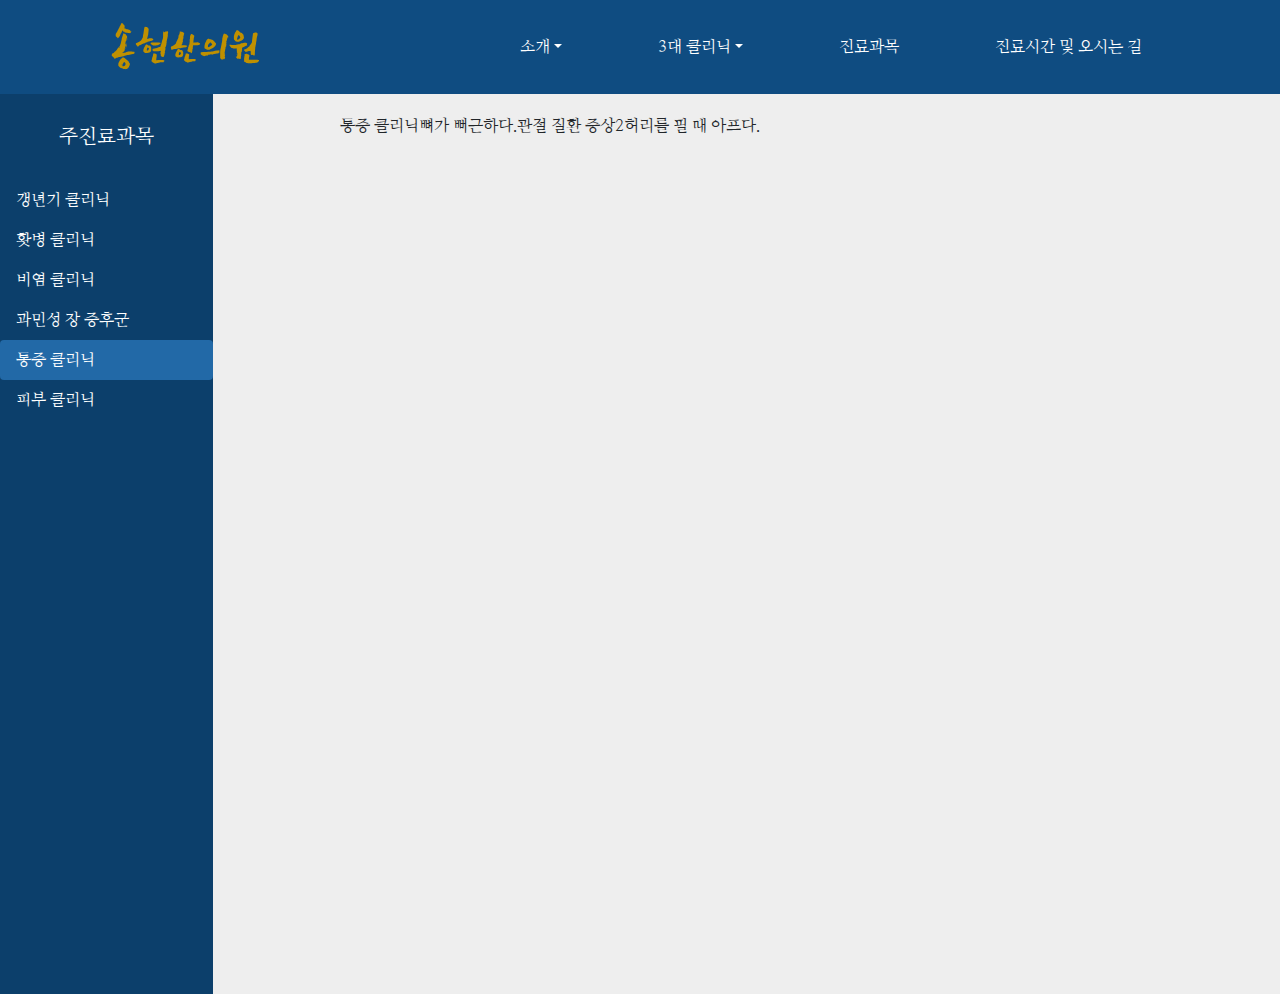
<file: disease5.html>
<!DOCTYPE html>
<html lang="ko">

<head>
    <link href="https://fonts.googleapis.com/css2?family=East+Sea+Dokdo&display=swap" rel="stylesheet">
    <link href="https://fonts.googleapis.com/css2?family=Nanum+Myeongjo:wght@400;800&display=swap" rel="stylesheet">


    <meta charset="utf-8" />
    <meta name="viewport" content="width=device-width, initial-scale=1.0">
    <link rel="stylesheet" href="https://stackpath.bootstrapcdn.com/bootstrap/4.4.1/css/bootstrap.min.css"
        integrity="sha384-Vkoo8x4CGsO3+Hhxv8T/Q5PaXtkKtu6ug5TOeNV6gBiFeWPGFN9MuhOf23Q9Ifjh" crossorigin="anonymous">

    <title>송현한의원</title>

    <link rel="stylesheet" type="text/css" href="index.css">
    <link rel="stylesheet" type="text/css" href="nav.css">
    <link rel="stylesheet" type="text/css" href="leftnav.css">
</head>


<body>
    <header>
        <nav class="navbar navbar-expand-lg p-0 m-0 nav-custom" style="width:100%;">
            <a class="navbar-brand navbd" href="index.html">송현한의원</a>

            <div class="collapse navbar-collapse justify-content-end">

                <ul class="nav navbar-nav" style="padding-right:30px;" data-hover="dropdown">

                    <li class="nav-item dropdown">
                        <a class="nav-link dropdown-toggle" data-toggle="dropdown" href="introd1.html" role="button"
                            aria-haspopup="true" aria-expanded="false">소개</a>
                        <ul class="dropdown-menu nav-custom" role="menu">
                            <a class="dropdown-item" href="introd1.html">본원 소개</a>
                            <a class="dropdown-item" href="introd2.html">원장 소개</a>
                        </ul>
                    </li>

                    <li class="nav-item dropdown">
                        <a class="nav-link dropdown-toggle" data-toggle="dropdown" href="maindis1.html" role="button"
                            aria-haspopup="true" aria-expanded="false">3대 클리닉</a>
                        <ul class="dropdown-menu nav-custom" role="menu">
                            <a class="dropdown-item" href="maindis1.html">갱년기 클리닉</a>
                            <a class="dropdown-item" href="maindis2.html">홧병 클리닉</a>
                            <a class="dropdown-item" href="maindis3.html">비염 클리닉</a>
                        </ul>
                    </li>

                    <li class="nav-item">
                        <a class="nav-link" href="진료.html">진료과목</a>
                    </li>
                    <li class="nav-item" style="margin-right:100px;">
                        <a class="nav-link" href="index.html#map">진료시간 및 오시는 길</a>
                    </li>
                </ul>

            </div>
        </nav>
    </header>







    <div class="container-fluid p-0">

        <div class="row no-gutters he">
            <div class="col-2" id="leftnav">
                <div class="nav flex-column nav-pills" id="v-pills-tab" role="tablist" aria-orientation="vertical">

                    <div id="dias-brand">
                        <a class="nav-link 진료과목 bd">주진료과목</a>


                    </div>

                    
                    <a class="nav-link" href="disease1.html">갱년기 클리닉</a>
                    <a class="nav-link" href="disease2.html">홧병 클리닉</a>
                    <a class="nav-link" href="disease3.html">비염 클리닉</a>
                    <a class="nav-link" href="disease4.html">과민성 장 증후군</a>
                    <a class="nav-link act" href="disease5.html">통증 클리닉</a>
                    <a class="nav-link" href="disease6.html">피부 클리닉</a>

                </div>
            </div>
            <div class="offset-1 col-8">
                <div class="row no-gutters" style="padding:20px;">

                    <p>통증 클리닉</p>
                    <p>뼈가 뻐근하다.</p>


                    <p>관절 질환 증상2</p>
                    <p>허리를 필 때 아프다.</p>
                </div>
            </div>
        </div>

    </div>




    <script src="https://code.jquery.com/jquery-3.4.1.slim.min.js"
        integrity="sha384-J6qa4849blE2+poT4WnyKhv5vZF5SrPo0iEjwBvKU7imGFAV0wwj1yYfoRSJoZ+n" crossorigin="anonymous">
    </script>
    <script src="https://cdn.jsdelivr.net/npm/popper.js@1.16.0/dist/umd/popper.min.js"
        integrity="sha384-Q6E9RHvbIyZFJoft+2mJbHaEWldlvI9IOYy5n3zV9zzTtmI3UksdQRVvoxMfooAo" crossorigin="anonymous">
    </script>
    <script src="https://stackpath.bootstrapcdn.com/bootstrap/4.4.1/js/bootstrap.min.js"
        integrity="sha384-wfSDF2E50Y2D1uUdj0O3uMBJnjuUD4Ih7YwaYd1iqfktj0Uod8GCExl3Og8ifwB6" crossorigin="anonymous">
    </script>

</body>

</html>
</file>
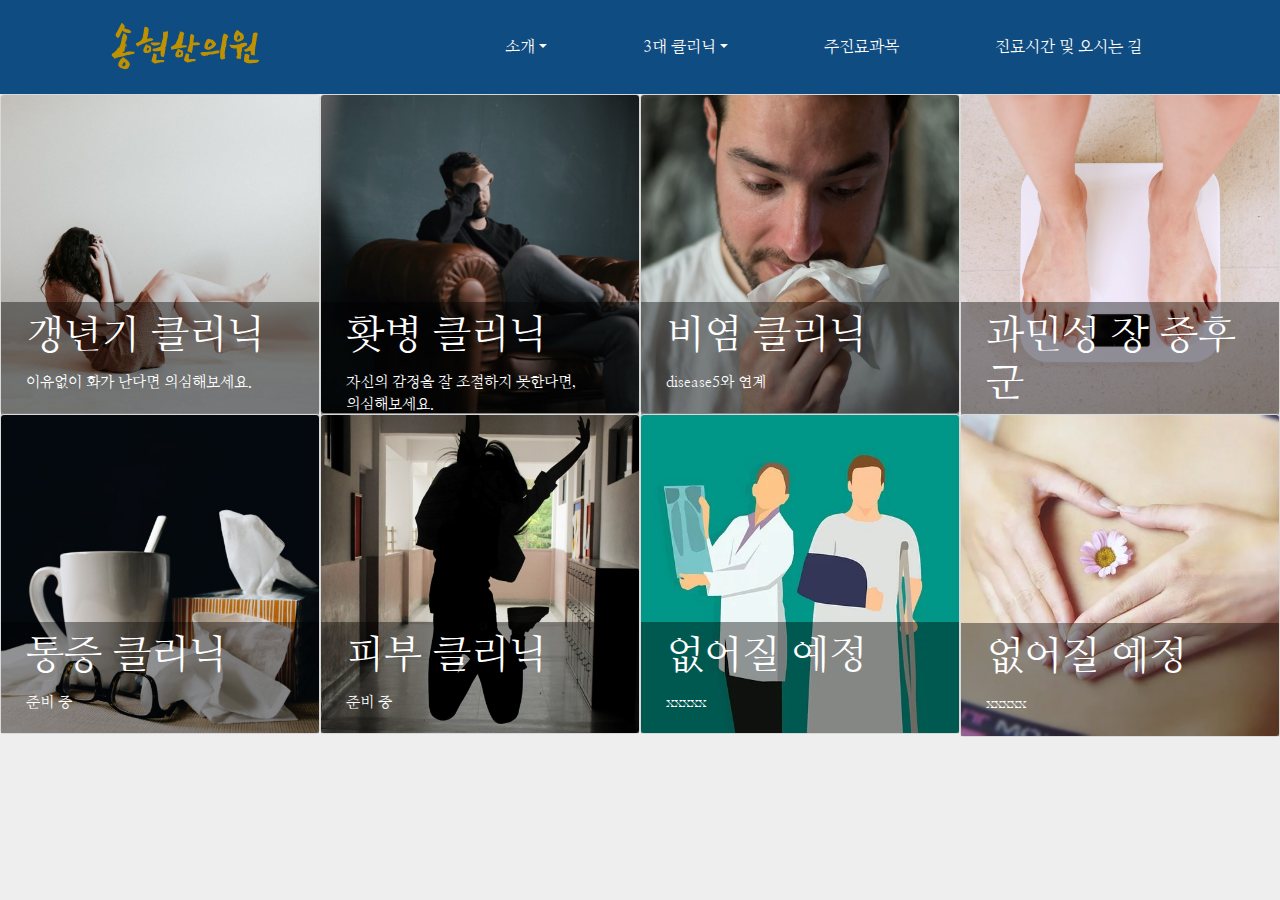
<file: 진료.html>
<!DOCTYPE html>
<html lang="ko">

<head>
    <link href="https://fonts.googleapis.com/css2?family=East+Sea+Dokdo&display=swap" rel="stylesheet">
    <link href="https://fonts.googleapis.com/css2?family=Nanum+Myeongjo:wght@400;800&display=swap" rel="stylesheet">


    <meta charset="utf-8" />
    <meta name="viewport" content="width=device-width, initial-scale=1.0">
    <link rel="stylesheet" href="https://stackpath.bootstrapcdn.com/bootstrap/4.4.1/css/bootstrap.min.css"
        integrity="sha384-Vkoo8x4CGsO3+Hhxv8T/Q5PaXtkKtu6ug5TOeNV6gBiFeWPGFN9MuhOf23Q9Ifjh" crossorigin="anonymous">

    <title>송현한의원</title>

    <link rel="stylesheet" type="text/css" href="index.css">
    <link rel="stylesheet" type="text/css" href="nav.css">
    <link rel="stylesheet" type="text/css" href="leftnav.css">
    <link rel="stylesheet" type="text/css" href="jinryo.css">
</head>


<body>
    <header>
        <nav class="navbar navbar-expand-lg p-0 m-0 nav-custom" style="width:100%;">
            <a class="navbar-brand navbd" href="index.html">송현한의원</a>

            <div class="collapse navbar-collapse justify-content-end">

                <ul class="nav navbar-nav" style="padding-right:30px;" data-hover="dropdown">

                    <li class="nav-item dropdown">
                        <a class="nav-link dropdown-toggle" data-toggle="dropdown" href="introd1.html" role="button"
                            aria-haspopup="true" aria-expanded="false">소개</a>
                        <ul class="dropdown-menu nav-custom" role="menu">
                            <a class="dropdown-item" href="introd1.html">본원 소개</a>
                            <a class="dropdown-item" href="introd2.html">원장 소개</a>
                        </ul>
                    </li>

                    <li class="nav-item dropdown">
                        <a class="nav-link dropdown-toggle" data-toggle="dropdown" href="maindis1.html" role="button"
                            aria-haspopup="true" aria-expanded="false">3대 클리닉</a>
                        <ul class="dropdown-menu nav-custom" role="menu">
                            <a class="dropdown-item" href="maindis1.html">갱년기 클리닉</a>
                            <a class="dropdown-item" href="maindis2.html">홧병 클리닉</a>
                            <a class="dropdown-item" href="maindis3.html">비염 클리닉</a>
                        </ul>
                    </li>

                    <li class="nav-item">
                        <a class="nav-link" href="진료.html">주진료과목</a>
                    </li>
                    <li class="nav-item" style="margin-right:100px;">
                        <a class="nav-link" href="index.html#map">진료시간 및 오시는 길</a>
                    </li>
                </ul>

            </div>
        </nav>
    </header>



    <div class="row no-gutters">
        <div class="col-3">
            <div class="card bg-light text-white">
                <a href="disease1.html">
                    <img src="img\anger.jpg" class="card-img" alt="갱년기">
                    <div class="card-img-overlay p-0">
                        <div style="height: 65%;"></div>

                        <div class="botm" style="height: 40%;">
                            <h5 class="card-title">갱년기 클리닉</h5>
                            <p class="card-text">이유없이 화가 난다면 의심해보세요.</p>

                        </div>
 
                    </div>
                </a>
            </div>
        </div>
        <div class="col-3">
            <div class="card bg-light text-white">
                <a href="disease2.html">
                    <img src="img\blue.jpg" class="card-img" alt="신경정신과">
                    <div class="card-img-overlay p-0">
                        <div style="height: 65%;"></div>

                        <div class="botm" style="height: 40%;">
                        <h5 class="card-title">홧병 클리닉</h5>
                        <p class="card-text">자신의 감정을 잘 조절하지 못한다면,<br> 의심해보세요.</p>
                        </div>
                    </div>
                </a>
            </div>
        </div>
        <div class="col-3">
            <div class="card bg-light text-white">
                <a href="disease3.html">
                    <img src="img\allergy.png" class="card-img" alt="알러지">
                    <div class="card-img-overlay p-0">
                        <div style="height: 65%;"></div>

                        <div class="botm" style="height: 40%;">
                        <h5 class="card-title">비염 클리닉</h5>
                        <p class="card-text">disease5와 연계</p>
                        </div>
                    </div>
                </a>
            </div>
        </div>
        <div class="col-3">
            <div class="card bg-light text-white">
                <a href="disease4.html">
                    <img src="img\overweight.jpg" class="card-img" alt="비만">
                    <div class="card-img-overlay p-0">
                        <div style="height: 65%;"></div>

                        <div class="botm" style="height: 40%;">
                        <h5 class="card-title">과민성 장 증후군</h5>
                        <p class="card-text">disease8과 연계</p>
                        </div>
                    </div>
                </a>
            </div>
        </div>
    </div>

    <div class="row no-gutters">
        
        <div class="col-3">
            <div class="card bg-light text-white">
                <a href="disease5.html">
                    <img src="img\비염.jpg" class="card-img" alt="비만">
                    <div class="card-img-overlay p-0">
                        <div style="height: 65%;"></div>

                        <div class="botm" style="height: 35%;">
                        <h5 class="card-title">통증 클리닉</h5>
                        <p class="card-text">준비 중</p>
                        </div>
                    </div>
                </a>
            </div>
        </div>
        <div class="col-3">
            
            <div class="card bg-light text-white">
                <a href="disease6.html">
                    <img src="img\성장.jpg" class="card-img" alt="성장">
                    <div class="card-img-overlay p-0">
                        <div style="height: 65%;"></div>

                        <div class="botm" style="height: 35%;">
                        <h5 class="card-title">피부 클리닉</h5>
                        <p class="card-text">준비 중</p>
                        </div>
                    </div>
                </a>
            </div>
        </div>
        <div class="col-3">
            
            <div class="card bg-light text-white">
                <a href="disease7.html">
                    <img src="img\crutches.png" class="card-img" alt="성장">
                    <div class="card-img-overlay p-0">
                        <div style="height: 65%;"></div>

                        <div class="botm" style="height: 35%;">
                        <h5 class="card-title">없어질 예정</h5>
                        <p class="card-text">xxxxx</p>
                        </div>
                    </div>
                </a>
            </div>
        </div>
        <div class="col-3">
            
            <div class="card bg-light text-white">
                <a href="disease8.html">
                    <img src="img\소화.png" class="card-img" alt="소화">
                    <div class="card-img-overlay p-0">
                        <div style="height: 65%;"></div>

                        <div class="botm" style="height: 35%;">
                        <h5 class="card-title">없어질 예정</h5>
                        <p class="card-text">xxxxx</p>
                        </div>
                    </div>
                </a>
            </div>

        </div>
    </div>

    <script src="https://code.jquery.com/jquery-3.4.1.slim.min.js"
        integrity="sha384-J6qa4849blE2+poT4WnyKhv5vZF5SrPo0iEjwBvKU7imGFAV0wwj1yYfoRSJoZ+n" crossorigin="anonymous">
    </script>
    <script src="https://cdn.jsdelivr.net/npm/popper.js@1.16.0/dist/umd/popper.min.js"
        integrity="sha384-Q6E9RHvbIyZFJoft+2mJbHaEWldlvI9IOYy5n3zV9zzTtmI3UksdQRVvoxMfooAo" crossorigin="anonymous">
    </script>
    <script src="https://stackpath.bootstrapcdn.com/bootstrap/4.4.1/js/bootstrap.min.js"
        integrity="sha384-wfSDF2E50Y2D1uUdj0O3uMBJnjuUD4Ih7YwaYd1iqfktj0Uod8GCExl3Og8ifwB6" crossorigin="anonymous">
    </script>

</body>

</html>
</file>
<file: index.css>
html,body{ margin:0; padding:0; width:100%;}

.box{ width:100%; height:100%; position:relative; color:white; font-size:24pt;}


.he{
    height: 100vh;

}

.ha{
    padding-top: 30vh;
}

#mm{
    margin-left:50px; margin-right:50px;
}

.txt{
    font-family:RIDIBatang; font-size:13pt;
}

  
  h1, p {
    margin: 0;
  }
  
  main {
    padding: 1rem;
    height: 100%;  
  }
  
  body {
    background: #EEE;
  }
  
  
  * {
    box-sizing: border-box;
  }
</file>
<file: nav.css>
body{
    font-family: 'Nanum Myeongjo', serif;
    scroll-behavior: smooth;
}

html{
    scroll-behavior: smooth;
}

.nav-custom a{
    color:white;
}



.navbd{
    font-size: 50px;
    padding:0.6rem;
    margin-left:100px;
    font-family: 'East Sea Dokdo', cursive;
    color: #BF9000 !important;
   
}

.nav-custom{
    background: #0f4c81;
    border-color: #0f4c81;
}

.nav-item{
    margin-left:80px;

}

.act{

    background-color:#2269a7;
}
</file>
<file: leftnav.css>
html{
    height:100%;
}


#leftnav{
    background-color :#0c3f6b;
    
}

#leftnav a{
    color:white !important;
    font-family: 'Nanum Myeongjo', serif;
}

#dias-brand{
    text-align: center;
    padding:20px;
    font-size:20px;

}
</file>
<file: jinryo.css>
h5{
    color:white;
    font-size:40px;

}

p{
    color:white;
    font-size:15px;
}

.botm{
background-color: rgba(0, 0, 0, 0.404);
padding-left:25px;
padding-right:25px;
padding-top:10px;

}
.botm2{
background-color: rgba(0, 0, 0, 0.404);
padding-left:15px;
padding-right:15px;
padding-top:10px;
}
</file>
